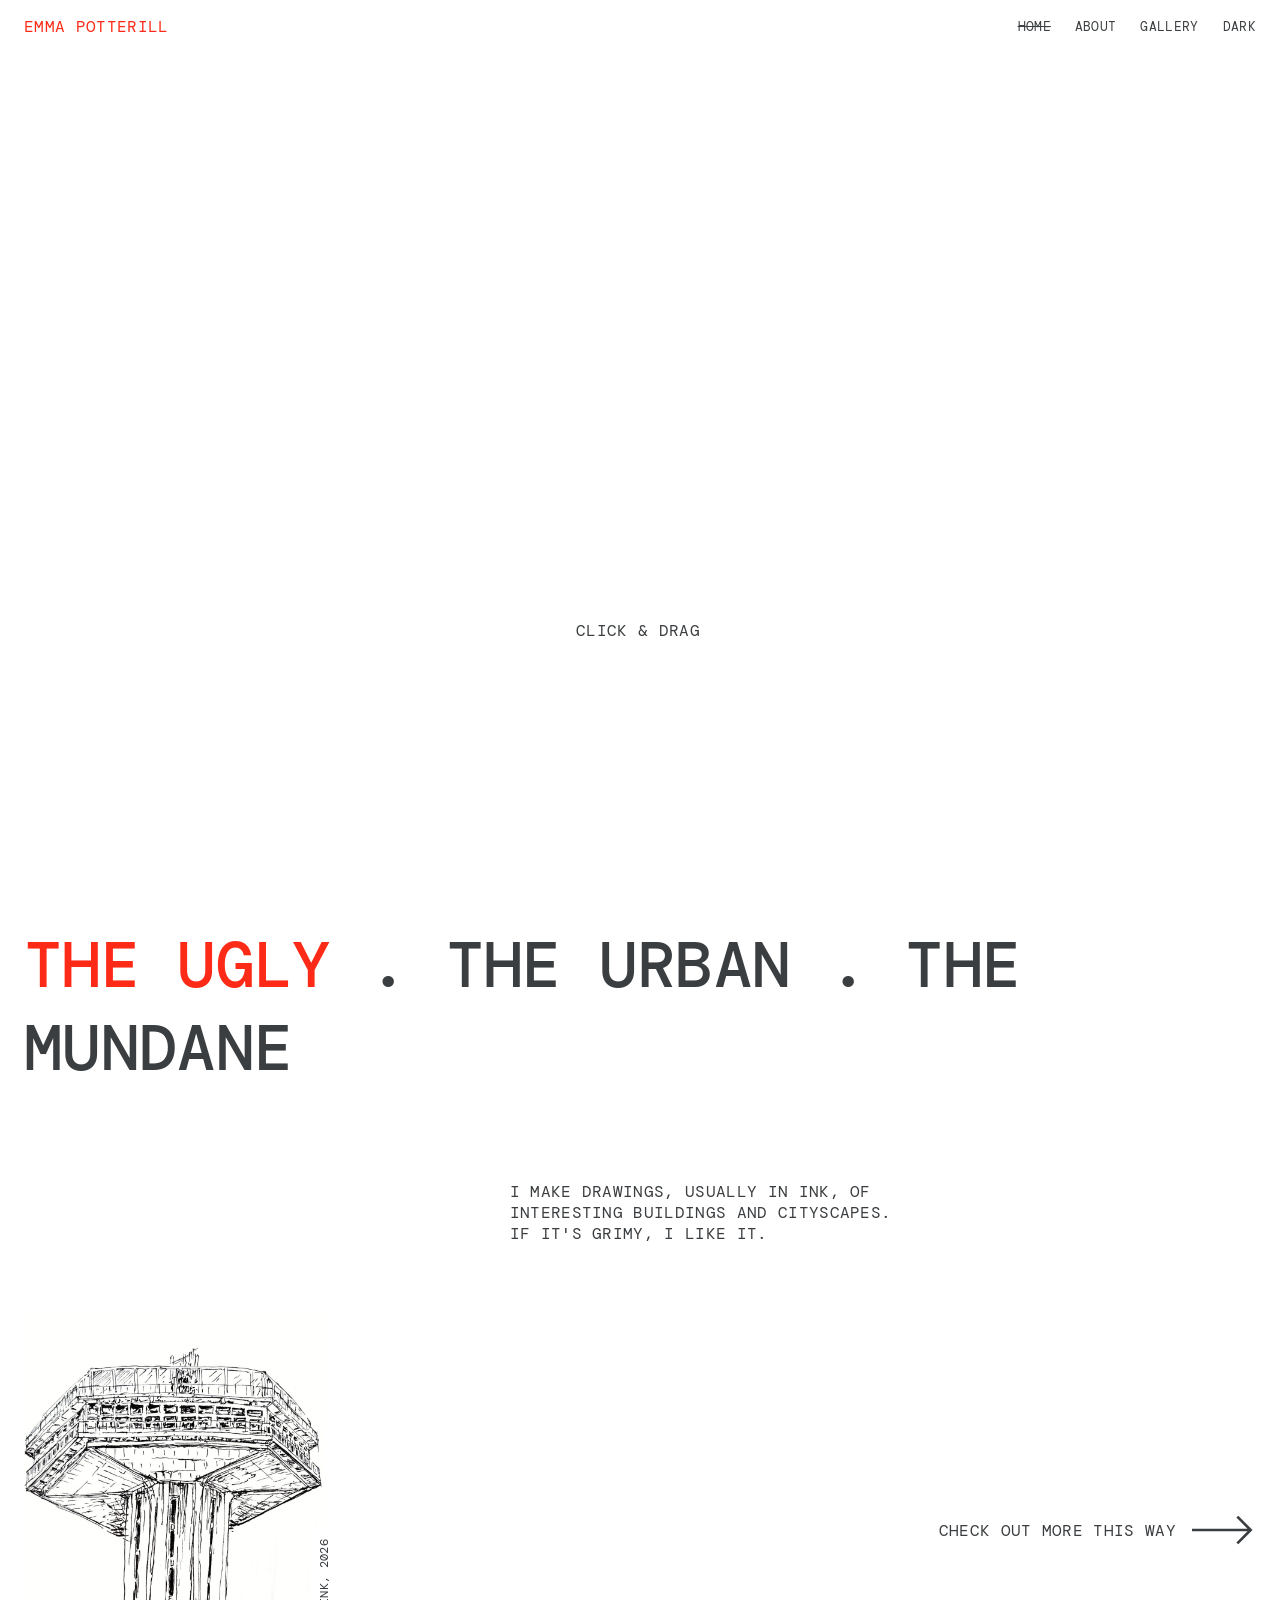
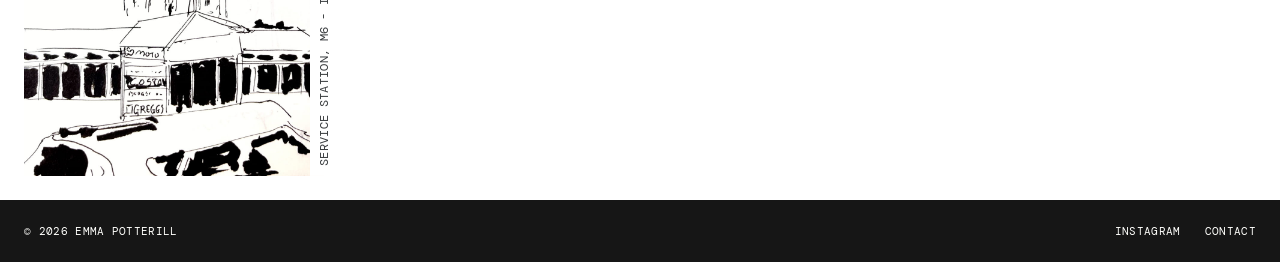
<file: index.html>
<!DOCTYPE html>
<html lang="en">

<head>
  <meta charset="UTF-8">
  <meta name="viewport" content="width=device-width, initial-scale=1">
  <title>Emma Potterill</title>

  <script src="theme.js"></script>

  <link rel="preconnect" href="https://fonts.googleapis.com">
  <link rel="preconnect" href="https://fonts.gstatic.com" crossorigin>
  <link href="https://fonts.googleapis.com/css2?family=DM+Mono:wght@400;500&display=swap" rel="stylesheet">
  <link rel="stylesheet" href="https://cdnjs.cloudflare.com/ajax/libs/animate.css/4.1.1/animate.min.css">
  <link rel="stylesheet" href="style.css">
</head>

<body>
  <header>
    <nav class="site-nav">
      <a class="site-name" href="#home">Emma Potterill</a>
      <ul>
        <li><a href="#home">Home</a></li>
        <li><a href="#about">About</a></li>
        <li><a href="gallery.html">Gallery</a></li>
        <li><button class="theme-toggle" id="theme-toggle" type="button">Theme</button></li>
      </ul>
    </nav>
  </header>

  <main>
    <section id="home">
      <h1 class="visually-hidden">Emma Potterill ink drawings art</h1>
      <canvas aria-label="Drawing board. Draw with your mouse, finger or pen."></canvas>
      <div class="overlay">
        <p>
          <span class="hint-pointer">Click &amp; Drag</span>
          <span class="hint-touch">Tap Draw to sketch</span>
        </p>
      </div>
      <button class="draw-toggle" id="draw-toggle" type="button">Draw</button>
    </section>

    <section class="about" id="about">
      <p class="tagline"><span class="accent">the ugly</span> . the urban . the mundane</p>

      <div class="about-row">
        <figure class="about-figure">
          <img src="images/brutalUK.jpg" alt="UK service brutalist building">
          <figcaption>Service station, M6 - ink, 2026</figcaption>
        </figure>
        <p class="blurb">I make drawings, usually in ink, of interesting buildings and cityscapes. If it's grimy, I like
          it.</p>
      </div>

      <a class="gallery-arrow" href="gallery.html">
        <span>Check out more this way</span>
        <svg viewBox="0 0 48 24" width="64" height="32" fill="none" stroke="currentColor" stroke-width="2"
          aria-hidden="true">
          <path d="M0 12h44M34 2l10 10-10 10" />
        </svg>
      </a>
    </section>
  </main>

  <footer>
    <p>© 2026 Emma Potterill</p>
    <ul>
      <li><a href="https://www.instagram.com/emmap_art/?hl=en">Instagram</a></li>
      <li><a href="mailto:emmapotterill@gmail.com">Contact</a></li>
    </ul>
  </footer>

  <script src="script.js" defer></script>
</body>

</html>
</file>
<file: style.css>
/* ==========================================================================
   Shared styles + home page.   (Gallery-only styles live in gallery.css)

   Palette
   #FFFFFC white   #3B3E40 grey   #FC2A17 red   #4BB3FD blue
   ========================================================================== */


/* 1. Tokens
   ========================================================================== */
:root {
  --bg: #ffffff;
  --text: #3B3E40;
  --accent: #FC2A17;
  --footer-bg: #161616;
  --footer-text: #FFFFFC;
}

:root[data-theme="dark"] {
  --bg: #161616;
  --text: #FFFFFC;
}


/* 2. Base
   ========================================================================== */
* {
  box-sizing: border-box;
  margin: 0;
  padding: 0;
}

html {
  scroll-behavior: smooth;
}

body {
  background: var(--bg);
  color: var(--text);
  font-family: "DM Mono", monospace;
  text-transform: uppercase;
  letter-spacing: 0.02em;
}

a {
  color: var(--text);
  text-decoration: none;
}

ul {
  list-style: none;
}

img {
  display: block;
  max-width: 100%;
  height: auto;
}

.visually-hidden {
  position: absolute;
  width: 1px;
  height: 1px;
  margin: -1px;
  overflow: hidden;
  clip-path: inset(50%);
  white-space: nowrap;
}

.accent {
  color: var(--accent);
}

section {
  display: flex;
  flex-direction: column;
  align-items: center;
  justify-content: center;
  gap: 24px;
  min-height: 100vh;
  min-height: 100svh;
  padding: 24px;
  scroll-margin-top: 70px; /* keeps content clear of the fixed header */
}


/* 3. Header / navigation
   ========================================================================== */
header {
  position: fixed;
  top: 0;
  left: 0;
  z-index: 10;
  width: 100%;
  background: color-mix(in srgb, var(--bg) 20%, transparent);
}

.site-nav {
  display: flex;
  flex-wrap: wrap; /* last-resort fallback on very narrow screens */
  align-items: center;
  justify-content: space-between;
  gap: 8px 24px;
  padding: 16px 24px 12px;
}

.site-nav ul {
  display: flex;
  gap: 24px;
  font-size: 0.8em;
}

.site-nav a:hover,
.theme-toggle:hover {
  color: var(--accent);
}

.site-nav .site-name {
  color: var(--accent);
}

.site-nav .site-name:hover {
  color: var(--text);
}

/* The link for the section you are on is struck through */
.site-nav li a[aria-current] {
  text-decoration: line-through;
  text-decoration-thickness: 1px;
}

.theme-toggle {
  padding: 0;
  border: none;
  background: none;
  color: var(--text);
  font: inherit;
  letter-spacing: inherit;
  text-transform: inherit;
  cursor: pointer;
}


/* 4. Home: drawing board
   ========================================================================== */
#home {
  position: relative;
  padding: 0;
}

canvas {
  display: block;
  width: 100%;
  height: 100vh;
  height: 100svh;
  background: #fff; /* inverted in dark mode (see below), which gives a near-black page */
  cursor: url("images/cursorPen.png") 10 52, crosshair;
  touch-action: none; /* lets touch / pen draw instead of scroll */
}

/* On touch screens the board starts in "scroll" mode so it never traps the page.
   The Draw button (and the nav) switch modes. See script.js. */
canvas[data-mode="scroll"] {
  touch-action: pan-y pinch-zoom;
}

:root[data-theme="dark"] canvas {
  filter: invert(0.91);
}

#home .overlay {
  position: absolute;
  top: 70%;
  left: 45vw;
  z-index: 10;
  max-width: min(28rem, 40vw);
  transform: translateY(-50%);
  pointer-events: none; /* the canvas still receives mouse / touch events */
}

.hint-touch {
  display: none;
}

.draw-toggle {
  display: none; /* touch screens only, see media query below */
  position: absolute;
  right: 16px;
  bottom: 16px;
  z-index: 11;
  min-height: 44px; /* comfortable touch target */
  padding: 10px 18px;
  border: 1px solid currentColor;
  background: var(--bg);
  color: var(--text);
  font: inherit;
  font-size: 0.8rem;
  letter-spacing: inherit;
  text-transform: inherit;
  cursor: pointer;
}

/* Hidden once the board is mostly off screen, so it never covers the nav */
.draw-toggle.is-offscreen {
  visibility: hidden;
  pointer-events: none;
}

@media (hover: none) and (pointer: coarse) {
  .draw-toggle { display: block; }
  .hint-pointer { display: none; }
  .hint-touch { display: inline; }
}


/* 5. About
   ========================================================================== */
.about {
  position: relative; /* the gallery arrow is positioned against this */
  overflow-x: clip;   /* hides the slide-in animation without creating a scroll box */
}

.about > * {
  flex: 1 1 300px;
}

.tagline {
  align-self: center;
  max-width: 60ch;
  font-size: clamp(1.6rem, 5.5vw + 0.5rem, 4rem);
  font-weight: 500;
  opacity: 0; /* revealed by script.js */
}

.tagline.is-visible {
  opacity: 1;
}

.about-row {
  display: flex;
  align-items: center;
  justify-content: flex-start;
  gap: clamp(2rem, 14.5vw, 13rem);
  width: 100%;
}

.about-figure {
  position: relative; /* anchors the caption */
  flex: 0 0 auto;
  align-self: center;
  width: min(300px, 100%);
}

.about-figure figcaption {
  position: absolute;
  bottom: 0;
  left: 100%;
  padding: 10px 6px;
  background: var(--bg);
  color: var(--text);
  font-size: 12px;
  white-space: nowrap;
  writing-mode: vertical-rl;
  transform: translateX(-50%) rotate(180deg); /* reads bottom-to-top */
}

.blurb {
  flex: 1 1 0;
  min-width: 0;
  max-width: 40ch;
  align-self: flex-start;
  margin-top: -8rem; /* pulls the text up beside the image; adjust to taste */
  font-size: 1rem;
  font-weight: 400;
}

.gallery-arrow {
  position: absolute;
  top: 70%;
  right: 24px;
  display: inline-flex;
  align-items: center;
  gap: 16px;
  transform: translateY(-50%);
  transition: transform 0.3s, color 0.3s;
}

.gallery-arrow svg {
  transition: transform 0.3s;
}

@media (hover: hover) {
  .gallery-arrow:hover {
    color: var(--accent);
    transform: translateY(-50%) translateX(8px);
  }

  .gallery-arrow:hover svg {
    transform: translateX(8px);
  }
}


/* 6. Footer
   ========================================================================== */
footer {
  display: flex;
  flex-wrap: wrap;
  align-items: center;
  justify-content: space-between;
  gap: 12px 24px;
  padding: 24px;
  background: var(--footer-bg);
  font-size: 0.7em;
}

footer ul {
  display: flex;
  gap: 24px;
}

footer a,
footer p {
  color: var(--footer-text);
}

footer a:hover {
  color: var(--accent);
}


/* 7. Responsive
   Desktop (~1440px) is the default above. These adapt it down to 375px.
   ========================================================================== */

/* Small laptops / tablets: the arrow joins the page flow instead of floating,
   so it can't overlap the text */
@media (max-width: 1100px) {
  .gallery-arrow {
    position: static;
    align-self: flex-end;
    transform: none;
  }

  @media (hover: hover) {
    .gallery-arrow:hover { transform: translateX(8px); }
  }
}

/* Tablets and phones */
@media (max-width: 800px) {
  .site-nav {
    gap: 8px 16px;
    padding: 14px 16px 10px;
  }

  .site-nav ul {
    gap: 14px;
  }

  .site-nav .site-name {
    font-size: 0.85em;
  }

  #home .overlay {
    top: 60%;
    right: 0;
    left: 0;
    max-width: none;
    text-align: center;
  }

  section {
    padding: 20px 16px;
  }

  .about {
    align-items: stretch;
    justify-content: flex-start;
    gap: 32px;
    padding-top: 96px;
    padding-bottom: 48px;
  }

  .about > * {
    flex: 0 1 auto; /* no stretching on small screens */
  }

  .tagline {
    align-self: auto;
  }

  .about-row {
    flex-direction: column;
    align-items: flex-start;
    gap: 24px;
  }

  .about-figure {
    align-self: flex-start;
  }

  /* The rotated side caption becomes a normal line under the image */
  .about-figure figcaption {
    position: static;
    padding: 8px 0 0;
    writing-mode: horizontal-tb;
    white-space: normal;
    transform: none;
  }

  .blurb {
    align-self: auto;
    margin-top: 0;
  }

  .gallery-arrow {
    align-self: flex-start;
  }
}

/* Phones (375px and up) */
@media (max-width: 480px) {
  .gallery-arrow span {
    font-size: 0.8rem;
  }

  footer {
    padding: 20px 16px;
  }
}

@media (prefers-reduced-motion: reduce) {
  html { scroll-behavior: auto; }
}
</file>
